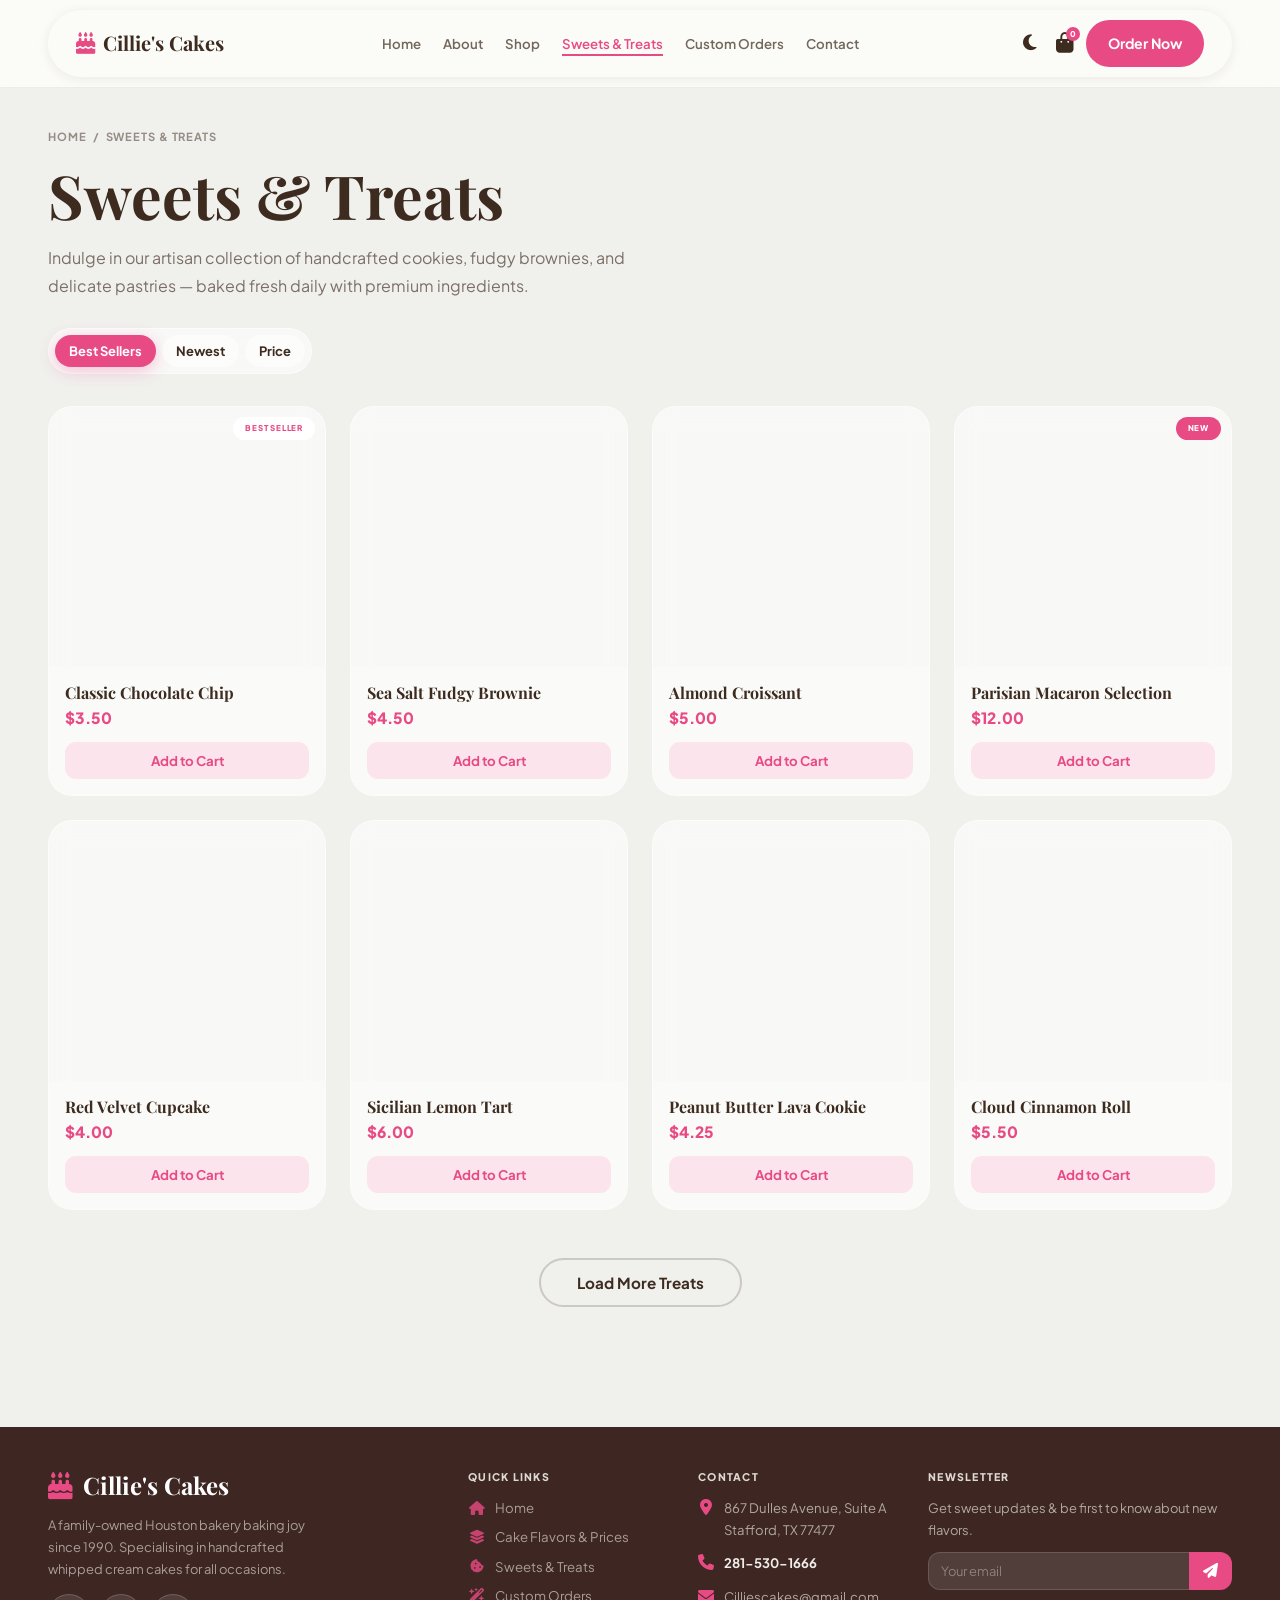
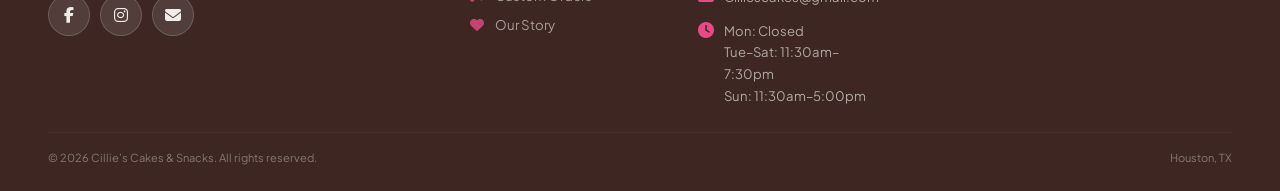
<file: sweets.html>
<!DOCTYPE html>
<html class="light" lang="en">
<head>
  <meta charset="UTF-8"/>
  <meta name="viewport" content="width=device-width, initial-scale=1.0"/>
  <title>Sweets & Treats | Cillie's Cakes</title>
  <link rel="preconnect" href="https://fonts.googleapis.com"/>
  <link rel="preconnect" href="https://fonts.gstatic.com" crossorigin/>
  <link href="https://fonts.googleapis.com/css2?family=Playfair+Display:wght@400;600;700;800&family=Plus+Jakarta+Sans:wght@300;400;500;600;700;800&display=swap" rel="stylesheet"/>
  <link rel="stylesheet" href="styles.css"/>
  <link rel="stylesheet" href="https://cdnjs.cloudflare.com/ajax/libs/font-awesome/6.5.0/css/all.min.css"/>
</head>
<body>
<script src="navbar.js"></script>

<div class="wrap" style="padding-top:40px">
  <div class="breadcrumb"><a href="index.html">Home</a><span>/</span><span>Sweets &amp; Treats</span></div>
  <h1 style="font-size:clamp(2rem,6vw,3.8rem);margin-bottom:12px">Sweets &amp; Treats</h1>
  <p style="opacity:.65;line-height:1.75;max-width:640px;margin-bottom:28px">Indulge in our artisan collection of handcrafted cookies, fudgy brownies, and delicate pastries &mdash; baked fresh daily with premium ingredients.</p>
  <div class="glass-card filter-bar">
    <button class="filter-btn active">Best Sellers </button>
    <button class="filter-btn">Newest </button>
    <button class="filter-btn">Price </button>
  </div>
</div>

<div class="wrap" style="padding-bottom:60px">
  <div class="card-grid-4">
    <div class="glass-card treats-card"><div class="tc-img"><div class="bg-img" style="background-image:url('https://lh3.googleusercontent.com/aida-public/[base64]')"></div><span class="treats-badge" style="background:rgba(255,255,255,.92);color:var(--accent)">Best Seller</span></div><div class="tc-body"><div><h3>Classic Chocolate Chip</h3><div class="tc-price">$3.50</div></div><button class="add-btn">Add to Cart</button></div></div>

    <div class="glass-card treats-card"><div class="tc-img"><div class="bg-img" style="background-image:url('https://lh3.googleusercontent.com/aida-public/[base64]')"></div></div><div class="tc-body"><div><h3>Sea Salt Fudgy Brownie</h3><div class="tc-price">$4.50</div></div><button class="add-btn">Add to Cart</button></div></div>

    <div class="glass-card treats-card"><div class="tc-img"><div class="bg-img" style="background-image:url('https://lh3.googleusercontent.com/aida-public/[base64]')"></div></div><div class="tc-body"><div><h3>Almond Croissant</h3><div class="tc-price">$5.00</div></div><button class="add-btn">Add to Cart</button></div></div>

    <div class="glass-card treats-card"><div class="tc-img"><div class="bg-img" style="background-image:url('https://lh3.googleusercontent.com/aida-public/[base64]')"></div><span class="treats-badge">New</span></div><div class="tc-body"><div><h3>Parisian Macaron Selection</h3><div class="tc-price">$12.00</div></div><button class="add-btn">Add to Cart</button></div></div>

    <div class="glass-card treats-card"><div class="tc-img"><div class="bg-img" style="background-image:url('https://lh3.googleusercontent.com/aida-public/[base64]')"></div></div><div class="tc-body"><div><h3>Red Velvet Cupcake</h3><div class="tc-price">$4.00</div></div><button class="add-btn">Add to Cart</button></div></div>

    <div class="glass-card treats-card"><div class="tc-img"><div class="bg-img" style="background-image:url('https://lh3.googleusercontent.com/aida-public/[base64]')"></div></div><div class="tc-body"><div><h3>Sicilian Lemon Tart</h3><div class="tc-price">$6.00</div></div><button class="add-btn">Add to Cart</button></div></div>

    <div class="glass-card treats-card"><div class="tc-img"><div class="bg-img" style="background-image:url('https://lh3.googleusercontent.com/aida-public/[base64]')"></div></div><div class="tc-body"><div><h3>Peanut Butter Lava Cookie</h3><div class="tc-price">$4.25</div></div><button class="add-btn">Add to Cart</button></div></div>

    <div class="glass-card treats-card"><div class="tc-img"><div class="bg-img" style="background-image:url('https://lh3.googleusercontent.com/aida-public/[base64]')"></div></div><div class="tc-body"><div><h3>Cloud Cinnamon Roll</h3><div class="tc-price">$5.50</div></div><button class="add-btn">Add to Cart</button></div></div>
  </div>

  <div style="margin-top:48px;display:flex;justify-content:center">
    <button class="btn-outline" style="font-size:.95rem;padding:13px 36px">Load More Treats</button>
  </div>
</div>

<script>
  document.querySelectorAll('.filter-btn').forEach(btn => {
    btn.addEventListener('click', () => {
      document.querySelectorAll('.filter-btn').forEach(b => b.classList.remove('active'));
      btn.classList.add('active');
    });
  });
</script>



<script src="footer.js"></script>
</body>
</html>
</file>
<file: styles.css>
/* ============================================================
   CILLIE'S CAKES — Mobile-First Stylesheet
   Breakpoints: 480 | 768 | 1024 | 1280
   ============================================================ */
*,
*::before,
*::after {
  box-sizing: border-box;
  margin: 0;
  padding: 0
}

html {
  scroll-behavior: smooth;
  -webkit-text-size-adjust: 100%
}

img,
video {
  max-width: 100%;
  display: block
}

button,
input,
select,
textarea {
  font-family: inherit
}

:root {
  --primary: #3D2B1F;
  --accent: #e84a84;
  --accent-bg: rgba(232, 74, 132, .1);
  --orange: #E67E22;
  --bg-light: #f0f0ed;
  --bg-dark: #211117;
  --chocolate: #3E2723;
  --r-sm: 12px;
  --r-md: 18px;
  --r-lg: 24px;
  --r-xl: 32px;
  --r-full: 9999px;
  --sh-sm: 0 2px 12px rgba(61, 43, 31, .08);
  --sh-md: 0 8px 32px rgba(61, 43, 31, .12);
  --sh-lg: 0 20px 60px rgba(61, 43, 31, .18);
  --t: .25s ease;
  --side: 16px;
}

@media(min-width:480px) {
  :root {
    --side: 20px
  }
}

@media(min-width:768px) {
  :root {
    --side: 32px
  }
}

@media(min-width:1024px) {
  :root {
    --side: 48px
  }
}

body {
  background: var(--bg-light);
  color: var(--primary);
  font-family: 'Plus Jakarta Sans', sans-serif;
  font-size: 16px;
  line-height: 1.6;
  overflow-x: hidden;
  transition: background var(--t), color var(--t)
}

html.dark body {
  background: var(--bg-dark);
  color: #f0ece8
}

h1,
h2,
h3,
h4,
h5 {
  font-family: 'Playfair Display', serif;
  line-height: 1.2;
  color: var(--primary)
}

html.dark h1,
html.dark h2,
html.dark h3,
html.dark h4,
html.dark h5 {
  color: #f0ece8
}

a {
  color: inherit
}

p {
  line-height: 1.75
}

/* Glass */
.glass-nav {
  background: rgba(253, 253, 249, 0.82);
  backdrop-filter: blur(20px);
  -webkit-backdrop-filter: blur(20px);
  border-bottom: 1px solid rgba(61, 43, 31, .07)
}

html.dark .glass-nav {
  background: rgba(33, 17, 23, .9);
  border-bottom: 1px solid rgba(255, 255, 255, .07)
}

.glass-card {
  background: rgba(255, 255, 255, .55);
  backdrop-filter: blur(12px);
  -webkit-backdrop-filter: blur(12px);
  border: 1px solid rgba(255, 255, 255, .45)
}

html.dark .glass-card {
  background: rgba(45, 22, 32, .65);
  border: 1px solid rgba(255, 255, 255, .08)
}

/* ======================== NAVBAR ======================== */
.site-nav {
  position: sticky;
  top: 0;
  z-index: 1000;
  padding: 10px var(--side)
}

.nav-inner {
  max-width: 1280px;
  margin: 0 auto;
  border-radius: var(--r-full);
  padding: 10px 18px;
  display: flex;
  align-items: center;
  justify-content: space-between;
  gap: 10px;
  box-shadow: var(--sh-sm)
}

.nav-logo {
  display: flex;
  align-items: center;
  gap: 8px;
  text-decoration: none;
  color: var(--primary);
  flex-shrink: 0
}

html.dark .nav-logo {
  color: #f0ece8
}

.nav-logo .logo-icon {
  color: var(--accent);
  font-size: 24px
}

.nav-logo .brand-name {
  font-family: 'Playfair Display', serif;
  font-size: 1.1rem;
  font-weight: 700
}

.nav-links {
  display: none;
  list-style: none;
  align-items: center;
  gap: 22px
}

.nav-links a {
  text-decoration: none;
  font-size: .83rem;
  font-weight: 600;
  color: rgba(61, 43, 31, .72);
  transition: color var(--t);
  white-space: nowrap
}

html.dark .nav-links a {
  color: rgba(240, 236, 232, .72)
}

.nav-links a:hover,
.nav-links a.active {
  color: var(--accent)
}

.nav-links a.active {
  border-bottom: 2px solid var(--accent);
  padding-bottom: 2px
}

.nav-actions {
  display: flex;
  align-items: center;
  gap: 6px
}

.btn-dark-toggle {
  background: none;
  border: none;
  cursor: pointer;
  padding: 7px;
  border-radius: 50%;
  color: var(--primary);
  display: flex;
  align-items: center;
  transition: background var(--t)
}

html.dark .btn-dark-toggle {
  color: #f0ece8
}

.btn-dark-toggle:hover {
  background: rgba(0, 0, 0, .06)
}

.cart-btn {
  position: relative;
  background: none;
  border: none;
  cursor: pointer;
  color: var(--primary);
  display: flex;
  align-items: center;
  padding: 6px
}

html.dark .cart-btn {
  color: #f0ece8
}

.cart-badge {
  position: absolute;
  top: 0;
  right: 0;
  background: var(--accent);
  color: #fff;
  font-size: 8px;
  font-weight: 800;
  width: 14px;
  height: 14px;
  border-radius: 50%;
  display: flex;
  align-items: center;
  justify-content: center
}

.hamburger {
  background: none;
  border: none;
  cursor: pointer;
  padding: 6px;
  color: var(--primary);
  display: flex;
  align-items: center;
  border-radius: 8px;
  transition: background var(--t)
}

html.dark .hamburger {
  color: #f0ece8
}

.hamburger:hover {
  background: rgba(0, 0, 0, .05)
}

.btn-primary.nav-cta {
  display: none
}

.mobile-nav {
  display: none;
  flex-direction: column;
  padding: 4px var(--side) 14px;
  border-top: 1px solid rgba(61, 43, 31, .06);
  margin-top: 6px
}

html.dark .mobile-nav {
  border-color: rgba(255, 255, 255, .06)
}

.mobile-nav.open {
  display: flex
}

.mobile-nav a {
  text-decoration: none;
  font-weight: 600;
  font-size: .93rem;
  color: var(--primary);
  padding: 13px 2px;
  border-bottom: 1px solid rgba(61, 43, 31, .06);
  transition: color var(--t)
}

html.dark .mobile-nav a {
  color: #f0ece8;
  border-color: rgba(255, 255, 255, .06)
}

.mobile-nav a:hover,
.mobile-nav a.active {
  color: var(--accent)
}

.mobile-nav a:last-child {
  border-bottom: none
}

@media(min-width:768px) {
  .nav-inner {
    padding: 10px 28px
  }

  .nav-links {
    display: flex
  }

  .hamburger {
    display: none
  }

  .btn-primary.nav-cta {
    display: inline-flex
  }

  .mobile-nav {
    display: none !important
  }

  .nav-logo .brand-name {
    font-size: 1.25rem
  }

  .nav-logo .logo-icon {
    font-size: 28px
  }
}

/* ======================== BUTTONS ======================== */
.btn-primary {
  display: inline-flex;
  align-items: center;
  gap: 8px;
  background: var(--accent);
  color: #fff;
  border: none;
  padding: 12px 22px;
  border-radius: var(--r-full);
  font-weight: 700;
  font-size: .88rem;
  cursor: pointer;
  text-decoration: none;
  transition: opacity var(--t), transform var(--t);
  white-space: nowrap
}

.btn-primary:hover {
  opacity: .88;
  transform: translateY(-1px)
}

.btn-primary:active {
  transform: translateY(0)
}

.btn-outline {
  display: inline-flex;
  align-items: center;
  gap: 8px;
  background: transparent;
  color: var(--primary);
  border: 2px solid rgba(61, 43, 31, .2);
  padding: 12px 22px;
  border-radius: var(--r-full);
  font-weight: 700;
  font-size: .88rem;
  cursor: pointer;
  text-decoration: none;
  transition: border-color var(--t), color var(--t);
  white-space: nowrap
}

html.dark .btn-outline {
  color: #f0ece8;
  border-color: rgba(255, 255, 255, .2)
}

.btn-outline:hover {
  border-color: var(--accent);
  color: var(--accent)
}

/* ======================== LAYOUT ======================== */
.wrap {
  max-width: 1280px;
  margin: 0 auto;
  padding-left: var(--side);
  padding-right: var(--side)
}

.section-label {
  display: block;
  font-size: .67rem;
  font-weight: 800;
  text-transform: uppercase;
  letter-spacing: .16em;
  color: var(--accent);
  margin-bottom: 10px
}

.sec {
  padding-top: 48px;
  padding-bottom: 48px
}

@media(min-width:768px) {
  .sec {
    padding-top: 64px;
    padding-bottom: 64px
  }
}

@media(min-width:1024px) {
  .sec {
    padding-top: 80px;
    padding-bottom: 80px
  }
}

.breadcrumb {
  display: flex;
  gap: 6px;
  align-items: center;
  font-size: .7rem;
  font-weight: 700;
  text-transform: uppercase;
  letter-spacing: .08em;
  opacity: .5;
  margin-bottom: 14px;
  flex-wrap: wrap
}

.breadcrumb a {
  text-decoration: none;
  color: inherit
}

.breadcrumb a:hover {
  color: var(--accent);
  opacity: 1
}

/* ======================== NOTICE BAR ======================== */
.notice-bar {
  background: linear-gradient(90deg, var(--accent) 0%, #c0392b 100%);
  color: #fff;
  padding: 11px var(--side);
  text-align: center;
  font-size: .82rem;
  font-weight: 600;
  display: flex;
  align-items: center;
  justify-content: center;
  gap: 8px;
  flex-wrap: wrap
}

.notice-bar a {
  color: #fff;
  text-decoration: underline
}

/* ======================== HERO ======================== */
.hero-bg {
  background: linear-gradient(135deg, #FFFDD0 0%, #fce4ec 50%, #fff3e0 100%)
}

html.dark .hero-bg {
  background: linear-gradient(135deg, #211117 0%, #2d1520 50%, #1a1208 100%)
}

.hero-inner {
  display: flex;
  flex-direction: column;
  gap: 36px;
  padding-top: 48px;
  padding-bottom: 48px
}

@media(min-width:768px) {
  .hero-inner {
    display: grid;
    grid-template-columns: 1fr 1fr;
    align-items: center;
    gap: 48px;
    padding-top: 72px;
    padding-bottom: 72px
  }
}

@media(min-width:1024px) {
  .hero-inner {
    gap: 64px;
    padding-top: 88px;
    padding-bottom: 88px
  }
}

.hero-title {
  font-size: clamp(2.2rem, 7vw, 4.5rem);
  line-height: 1.08;
  color: var(--primary);
  margin-bottom: 16px
}

html.dark .hero-title {
  color: #f0ece8
}

.hero-desc {
  font-size: .95rem;
  opacity: .7;
  line-height: 1.75;
  max-width: 440px;
  margin-bottom: 24px
}

.hero-btns {
  display: flex;
  gap: 12px;
  flex-wrap: wrap;
  margin-bottom: 24px
}

.hero-meta {
  display: flex;
  flex-wrap: wrap;
  gap: 10px 18px
}

.hero-meta-item {
  display: flex;
  align-items: center;
  gap: 6px;
  font-size: .79rem;
  font-weight: 600;
  opacity: .65
}

.hero-meta-item .material-symbols-outlined {
  font-size: 17px;
  color: var(--accent)
}

/* Hero image */
.hero-img-wrap {
  position: relative;
  width: 100%
}

.hero-img-box {
  border-radius: var(--r-xl);
  overflow: hidden;
  box-shadow: var(--sh-lg);
  aspect-ratio: 3/4;
  width: 100%
}

.hero-img-box img {
  width: 100%;
  height: 100%;
  object-fit: cover
}

.hero-badge {
  position: absolute;
  bottom: -14px;
  left: 12px;
  padding: 12px 16px;
  border-radius: var(--r-md);
  display: flex;
  align-items: center;
  gap: 10px;
  box-shadow: var(--sh-md)
}

@media(min-width:768px) {
  .hero-badge {
    bottom: 24px;
    left: -18px
  }
}

.hero-badge-num {
  font-family: 'Playfair Display', serif;
  font-size: 1.05rem;
  font-weight: 700
}

.hero-badge-sub {
  font-size: .68rem;
  opacity: .6;
  font-weight: 600
}

.hero-pill {
  display: none;
  position: absolute;
  top: 22px;
  right: -14px;
  padding: 9px 14px;
  border-radius: var(--r-full);
  font-size: .76rem;
  font-weight: 700;
  color: var(--accent);
  box-shadow: var(--sh-sm)
}

@media(min-width:768px) {
  .hero-pill {
    display: block
  }
}

/* ======================== INFO CARDS ======================== */
.info-grid {
  display: grid;
  grid-template-columns: 1fr 1fr;
  gap: 12px
}

@media(min-width:768px) {
  .info-grid {
    grid-template-columns: repeat(4, 1fr);
    gap: 18px
  }
}

.info-card {
  padding: 18px 14px;
  border-radius: var(--r-lg);
  text-align: center
}

@media(min-width:768px) {
  .info-card {
    padding: 26px
  }
}

.info-card .icon-wrap {
  width: 44px;
  height: 44px;
  border-radius: 50%;
  background: var(--accent-bg);
  display: flex;
  align-items: center;
  justify-content: center;
  margin: 0 auto 11px;
  color: var(--accent)
}

.info-card h4 {
  font-family: 'Plus Jakarta Sans', sans-serif;
  font-size: .9rem;
  font-weight: 700;
  margin-bottom: 6px
}

html.dark .info-card h4 {
  color: #f0ece8
}

.info-card p {
  font-size: .77rem;
  opacity: .65;
  line-height: 1.6
}

/* ======================== PRODUCT CARD ======================== */
.card-grid {
  display: grid;
  grid-template-columns: 1fr;
  gap: 16px
}

@media(min-width:480px) {
  .card-grid {
    grid-template-columns: repeat(2, 1fr)
  }
}

@media(min-width:1024px) {
  .card-grid {
    grid-template-columns: repeat(3, 1fr);
    gap: 26px
  }
}

.card-grid-4 {
  display: grid;
  grid-template-columns: 1fr;
  gap: 16px
}

@media(min-width:480px) {
  .card-grid-4 {
    grid-template-columns: repeat(2, 1fr)
  }
}

@media(min-width:1024px) {
  .card-grid-4 {
    grid-template-columns: repeat(3, 1fr)
  }
}

@media(min-width:1280px) {
  .card-grid-4 {
    grid-template-columns: repeat(4, 1fr);
    gap: 24px
  }
}

.product-card {
  border-radius: var(--r-lg);
  overflow: hidden;
  transition: transform var(--t), box-shadow var(--t);
  cursor: pointer
}

.product-card:hover {
  transform: translateY(-5px);
  box-shadow: var(--sh-lg)
}

.product-card .card-img {
  height: 210px;
  overflow: hidden;
  position: relative
}

@media(min-width:480px) {
  .product-card .card-img {
    height: 230px
  }
}

@media(min-width:768px) {
  .product-card .card-img {
    height: 260px
  }
}

.product-card .card-img img {
  width: 100%;
  height: 100%;
  object-fit: cover;
  transition: transform .6s
}

.product-card:hover .card-img img {
  transform: scale(1.07)
}

.product-card .card-body {
  padding: 14px
}

@media(min-width:768px) {
  .product-card .card-body {
    padding: 18px
  }
}

.card-title {
  font-family: 'Playfair Display', serif;
  font-size: 1.05rem;
  color: var(--primary);
  margin-bottom: 5px
}

html.dark .card-title {
  color: #f0ece8
}

.card-desc {
  font-size: .77rem;
  color: #78716c;
  margin-bottom: 11px;
  line-height: 1.5;
  display: -webkit-box;
  -webkit-line-clamp: 2;
  -webkit-box-orient: vertical;
  overflow: hidden
}

.card-footer {
  display: flex;
  justify-content: space-between;
  align-items: center
}

.card-price {
  font-size: .97rem;
  font-weight: 700
}

.card-badge {
  position: absolute;
  bottom: 10px;
  left: 10px;
  font-size: 8px;
  font-weight: 800;
  text-transform: uppercase;
  letter-spacing: .12em;
  padding: 4px 10px;
  border-radius: var(--r-full);
  color: #fff
}

.badge-primary {
  background: var(--primary)
}

.badge-accent {
  background: var(--accent)
}

.card-cart-btn {
  position: absolute;
  top: 10px;
  right: 10px;
  background: rgba(255, 255, 255, .93);
  border: none;
  border-radius: 50%;
  width: 38px;
  height: 38px;
  display: flex;
  align-items: center;
  justify-content: center;
  cursor: pointer;
  opacity: 0;
  transform: translateY(6px);
  transition: opacity var(--t), transform var(--t);
  color: var(--primary)
}

.product-card:hover .card-cart-btn {
  opacity: 1;
  transform: translateY(0)
}

.star-row {
  display: flex;
  align-items: center;
  gap: 3px;
  font-size: .68rem;
  opacity: .55;
  font-weight: 600
}

.star-row .material-symbols-outlined {
  font-size: 12px;
  color: var(--orange)
}

/* ======================== FLAVORS SECTION ======================== */
.flavors-grid {
  display: flex;
  flex-direction: column;
  gap: 36px
}

@media(min-width:768px) {
  .flavors-grid {
    display: grid;
    grid-template-columns: 1fr 1fr;
    gap: 48px;
    align-items: center
  }
}

@media(min-width:1024px) {
  .flavors-grid {
    gap: 64px
  }
}

.flavor-pill {
  display: inline-block;
  padding: 5px 12px;
  border-radius: var(--r-full);
  font-size: .76rem;
  font-weight: 600;
  background: rgba(61, 43, 31, .07);
  color: var(--primary);
  cursor: default;
  transition: background var(--t), color var(--t)
}

html.dark .flavor-pill {
  background: rgba(255, 255, 255, .08);
  color: #f0ece8
}

.flavor-pill:hover {
  background: var(--accent);
  color: #fff
}

.gallery-2x2 {
  display: grid;
  grid-template-columns: repeat(2, 1fr);
  gap: 10px
}

.gallery-thumb {
  border-radius: var(--r-md);
  overflow: hidden;
  aspect-ratio: 1
}

.gallery-thumb img {
  width: 100%;
  height: 100%;
  object-fit: cover;
  transition: transform .5s
}

.gallery-thumb:hover img {
  transform: scale(1.06)
}

/* ======================== CTA BANNER ======================== */
.cta-banner {
  background: linear-gradient(135deg, var(--primary) 0%, #5c3d2e 100%);
  border-radius: var(--r-xl);
  padding: 30px 22px;
  display: flex;
  flex-direction: column;
  gap: 20px
}

@media(min-width:768px) {
  .cta-banner {
    flex-direction: row;
    justify-content: space-between;
    align-items: center;
    padding: 48px 52px
  }
}

.cta-banner h2 {
  font-size: clamp(1.4rem, 3vw, 2.1rem);
  color: #fff;
  margin-bottom: 10px
}

.cta-banner p {
  color: rgba(255, 255, 255, .7);
  font-size: .93rem;
  line-height: 1.7;
  max-width: 460px
}

/* ======================== ABOUT PAGE ======================== */
.about-hero-bg {
  background: linear-gradient(135deg, #FFFDD0 0%, #fce4ec 100%)
}

html.dark .about-hero-bg {
  background: linear-gradient(135deg, #211117 0%, #2d1520 100%)
}

.about-hero-inner {
  display: flex;
  flex-direction: column;
  gap: 30px;
  padding-top: 40px;
  padding-bottom: 40px
}

@media(min-width:768px) {
  .about-hero-inner {
    display: grid;
    grid-template-columns: 1fr 1fr;
    gap: 52px;
    align-items: center;
    padding-top: 64px;
    padding-bottom: 64px
  }
}

/* ABOUT IMAGE — container width, fixed aspect, fully visible */
.about-hero-img {
  width: 100%;
  border-radius: var(--r-lg);
  overflow: hidden;
  box-shadow: var(--sh-lg);
  aspect-ratio: 4/3;
  order: 1;
  /* image first on mobile */
}

@media(min-width:768px) {
  .about-hero-img {
    order: unset;
    aspect-ratio: 4/3
  }
}

.about-hero-img img {
  width: 100%;
  height: 100%;
  object-fit: cover;
  object-position: center;
  display: block;
}

/* Full-width banner image */
.about-banner {
  width: 100%;
  overflow: hidden;
  height: 100%
}

@media(min-width:480px) {
  .about-banner {
    height: 240px
  }
}

@media(min-width:768px) {
  .about-banner {
    height: 320px
  }
}

@media(min-width:1024px) {
  .about-banner {
    height: 80%
  }
}

.about-banner img {
  width: 100%;
  height: 750px;
  object-fit: cover;
  object-position: center;
  display: block
}

/* About body two-column */
.about-body {
  display: flex;
  flex-direction: column;
  gap: 44px
}

@media(min-width:1024px) {
  .about-body {
    display: grid;
    grid-template-columns: 1fr 1fr;
    gap: 64px;
    align-items: start
  }
}

/* Timeline */
.timeline-item {
  display: flex;
  gap: 16px;
  padding-bottom: 30px;
  position: relative
}

.timeline-item::before {
  content: '';
  position: absolute;
  left: 17px;
  top: 40px;
  bottom: 0;
  width: 2px;
  background: rgba(232, 74, 132, .2)
}

.timeline-item:last-child::before {
  display: none
}

.timeline-dot {
  width: 36px;
  height: 36px;
  border-radius: 50%;
  background: var(--accent);
  color: #fff;
  display: flex;
  align-items: center;
  justify-content: center;
  flex-shrink: 0;
  font-size: 15px;
  font-weight: 700;
  font-family: 'Playfair Display', serif
}

.timeline-label {
  font-size: .7rem;
  font-weight: 700;
  opacity: .5;
  text-transform: uppercase;
  letter-spacing: .09em;
  margin-bottom: 4px
}

.timeline-title {
  font-family: 'Plus Jakarta Sans', sans-serif;
  font-size: .95rem;
  font-weight: 700;
  margin-bottom: 6px
}

html.dark .timeline-title {
  color: #f0ece8
}

.timeline-desc {
  font-size: .82rem;
  line-height: 1.7;
  opacity: .65
}

/* Value cards */
.value-list {
  display: flex;
  flex-direction: column;
  gap: 12px
}

.value-card {
  padding: 16px;
  border-radius: var(--r-lg);
  display: flex;
  gap: 12px;
  align-items: flex-start
}

@media(min-width:768px) {
  .value-card {
    padding: 20px
  }
}

.value-card .v-icon {
  width: 42px;
  height: 42px;
  border-radius: 11px;
  background: var(--accent-bg);
  display: flex;
  align-items: center;
  justify-content: center;
  color: var(--accent);
  flex-shrink: 0
}

.value-card h4 {
  font-family: 'Plus Jakarta Sans', sans-serif;
  font-size: .93rem;
  font-weight: 700;
  margin-bottom: 4px
}

html.dark .value-card h4 {
  color: #f0ece8
}

.value-card p {
  font-size: .8rem;
  opacity: .65;
  line-height: 1.6
}

/* Stats bar */
.stats-bar {
  background: var(--primary);
  padding: 40px var(--side)
}

.stats-grid {
  max-width: 1280px;
  margin: 0 auto;
  display: grid;
  grid-template-columns: repeat(2, 1fr);
  gap: 24px;
  text-align: center
}

@media(min-width:768px) {
  .stats-grid {
    grid-template-columns: repeat(4, 1fr)
  }
}

.stat-num {
  font-family: 'Playfair Display', serif;
  font-size: 2.4rem;
  color: #fff;
  font-weight: 700
}

@media(min-width:768px) {
  .stat-num {
    font-size: 2.9rem
  }
}

.stat-label {
  font-size: .72rem;
  color: rgba(255, 255, 255, .6);
  font-weight: 600;
  text-transform: uppercase;
  letter-spacing: .08em;
  margin-top: 5px
}

/* ======================== SHOP PAGE ======================== */
.shop-layout {
  display: flex;
  flex-direction: column;
  gap: 28px;
  padding-bottom: 60px
}

@media(min-width:1024px) {
  .shop-layout {
    flex-direction: row;
    gap: 44px;
    align-items: flex-start;
    padding-bottom: 80px
  }
}

.shop-sidebar {
  width: 100%
}

@media(min-width:480px) {
  .shop-sidebar {
    display: grid;
    grid-template-columns: 1fr 1fr;
    gap: 18px
  }
}

@media(min-width:1024px) {
  .shop-sidebar {
    width: 230px;
    flex-shrink: 0;
    display: flex;
    flex-direction: column;
    gap: 24px;
    position: sticky;
    top: 88px
  }
}

.shop-main {
  flex: 1;
  min-width: 0
}

.filter-group h5 {
  font-family: 'Plus Jakarta Sans', sans-serif;
  font-size: .67rem;
  font-weight: 800;
  text-transform: uppercase;
  letter-spacing: .1em;
  opacity: .5;
  margin-bottom: 12px
}

.filter-link {
  display: flex;
  justify-content: space-between;
  align-items: center;
  font-size: .875rem;
  font-weight: 600;
  padding: 7px 0;
  text-decoration: none;
  color: inherit;
  transition: color var(--t);
  border-bottom: 1px solid transparent
}

.filter-link:hover,
.filter-link.active {
  color: var(--accent)
}

.filter-link.active {
  border-bottom-color: var(--accent)
}

.count-badge {
  font-size: .7rem;
  opacity: .45
}

.price-table {
  border-radius: var(--r-md);
  overflow: hidden;
  border: 1px solid rgba(61, 43, 31, .1);
  width: 100%;
  border-collapse: collapse
}

html.dark .price-table {
  border-color: rgba(255, 255, 255, .08)
}

.price-table th {
  background: var(--primary);
  color: #fff;
  padding: 10px 12px;
  font-size: .71rem;
  font-weight: 700;
  text-transform: uppercase;
  letter-spacing: .07em;
  text-align: left
}

.price-table .hide-sm {
  display: none
}

@media(min-width:600px) {
  .price-table .hide-sm {
    display: table-cell
  }
}

.price-table td {
  padding: 11px 12px;
  font-size: .84rem;
  border-bottom: 1px solid rgba(61, 43, 31, .07)
}

html.dark .price-table td {
  border-color: rgba(255, 255, 255, .06)
}

.price-table tr:last-child td {
  border-bottom: none
}

.price-table tr:hover td {
  background: rgba(232, 74, 132, .04)
}

.spec-grid {
  display: grid;
  grid-template-columns: 1fr;
  gap: 12px;
  margin-top: 14px
}

@media(min-width:600px) {
  .spec-grid {
    grid-template-columns: 1fr 1fr
  }
}

.flavor-cards-grid {
  display: grid;
  grid-template-columns: 1fr 1fr;
  gap: 14px
}

@media(min-width:768px) {
  .flavor-cards-grid {
    grid-template-columns: repeat(3, 1fr)
  }
}

@media(min-width:1024px) {
  .flavor-cards-grid {
    grid-template-columns: repeat(4, 1fr);
    gap: 18px
  }
}

.flavor-card {
  border-radius: var(--r-lg);
  overflow: hidden;
  transition: transform var(--t), box-shadow var(--t)
}

.flavor-card:hover {
  transform: translateY(-4px);
  box-shadow: var(--sh-md)
}

.flavor-card img {
  width: 100%;
  height: 150px;
  object-fit: cover;
  display: block
}

@media(min-width:768px) {
  .flavor-card img {
    height: 180px
  }
}

.flavor-card .fc-body {
  padding: 12px
}

.flavor-card h4 {
  font-family: 'Playfair Display', serif;
  font-size: .95rem;
  margin-bottom: 4px
}

html.dark .flavor-card h4 {
  color: #f0ece8
}

.flavor-card p {
  font-size: .75rem;
  opacity: .65;
  line-height: 1.5
}

.all-flavors {
  display: flex;
  flex-wrap: wrap;
  gap: 8px
}

.af-pill {
  display: flex;
  align-items: center;
  gap: 7px;
  padding: 8px 12px;
  border-radius: 11px;
  background: rgba(232, 74, 132, .06);
  font-size: .81rem;
  font-weight: 600
}

.af-pill .material-symbols-outlined {
  color: var(--accent);
  font-size: 14px
}

/* ======================== SWEETS PAGE ======================== */
.filter-bar {
  display: flex;
  flex-wrap: wrap;
  padding: 6px;
  border-radius: var(--r-full);
  gap: 6px;
  margin-bottom: 32px;
  width: fit-content
}

.filter-btn {
  display: flex;
  align-items: center;
  gap: 6px;
  padding: 8px 14px;
  border-radius: var(--r-full);
  font-size: .81rem;
  font-weight: 700;
  cursor: pointer;
  border: none;
  transition: all var(--t)
}

.filter-btn.active {
  background: var(--accent);
  color: #fff;
  box-shadow: 0 4px 16px rgba(232, 74, 132, .3)
}

.filter-btn:not(.active) {
  background: rgba(255, 255, 255, .45);
  color: var(--primary)
}

html.dark .filter-btn:not(.active) {
  background: rgba(255, 255, 255, .08);
  color: #f0ece8
}

.filter-btn:not(.active):hover {
  background: rgba(255, 255, 255, .7)
}

.treats-card {
  border-radius: var(--r-lg);
  overflow: hidden;
  display: flex;
  flex-direction: column;
  transition: transform var(--t), box-shadow var(--t)
}

.treats-card:hover {
  transform: translateY(-6px);
  box-shadow: var(--sh-lg)
}

.treats-card .tc-img {
  height: 200px;
  overflow: hidden;
  position: relative
}

@media(min-width:480px) {
  .treats-card .tc-img {
    height: 220px
  }
}

@media(min-width:768px) {
  .treats-card .tc-img {
    height: 260px
  }
}

.treats-card .bg-img {
  position: absolute;
  inset: 0;
  background-size: cover;
  background-position: center;
  transition: transform .5s
}

.treats-card:hover .bg-img {
  transform: scale(1.08)
}

.treats-badge {
  position: absolute;
  top: 10px;
  right: 10px;
  font-size: 8px;
  font-weight: 800;
  text-transform: uppercase;
  letter-spacing: .1em;
  padding: 5px 12px;
  border-radius: var(--r-full);
  color: #fff;
  background: var(--accent)
}

.treats-card .tc-body {
  padding: 16px;
  display: flex;
  flex-direction: column;
  flex: 1;
  justify-content: space-between;
  background: rgba(255, 255, 255, .2)
}

html.dark .treats-card .tc-body {
  background: rgba(40, 20, 28, .4)
}

.treats-card h3 {
  font-family: 'Playfair Display', serif;
  font-size: 1rem;
  margin-bottom: 3px
}

html.dark .treats-card h3 {
  color: #f0ece8
}

.treats-card .tc-price {
  font-size: .97rem;
  font-weight: 800;
  color: var(--accent);
  margin-bottom: 12px
}

.add-btn {
  width: 100%;
  padding: 10px;
  background: #FCE4EC;
  color: var(--accent);
  border: none;
  border-radius: 11px;
  font-weight: 700;
  font-size: .83rem;
  cursor: pointer;
  display: flex;
  align-items: center;
  justify-content: center;
  gap: 7px;
  transition: background var(--t)
}

.add-btn:hover {
  background: rgba(232, 74, 132, .18)
}

/* ======================== CUSTOM ORDER PAGE ======================== */
.custom-layout {
  display: grid;
  grid-template-columns: 1fr;
  gap: 28px;
  padding-bottom: 60px
}

@media(min-width:1024px) {
  .custom-layout {
    grid-template-columns: 1fr 1.4fr;
    gap: 52px;
    padding-bottom: 80px
  }
}

.custom-sticky {
  position: static
}

@media(min-width:1024px) {
  .custom-sticky {
    position: sticky;
    top: 88px
  }
}

.custom-img {
  border-radius: var(--r-lg);
  overflow: hidden;
  box-shadow: var(--sh-lg);
  aspect-ratio: 4/5;
  width: 100%
}

.custom-img img {
  width: 100%;
  height: 100%;
  object-fit: cover;
  display: block
}

.feature-chips {
  display: flex;
  flex-direction: column;
  gap: 8px;
  margin-top: 16px
}

.feature-chip {
  display: flex;
  align-items: center;
  gap: 10px;
  padding: 11px 14px;
  border-radius: var(--r-md);
  background: rgba(255, 255, 255, .5);
  font-size: .83rem;
  font-weight: 600
}

html.dark .feature-chip {
  background: rgba(255, 255, 255, .07)
}

.feature-chip .material-symbols-outlined {
  color: var(--accent);
  font-size: 17px;
  flex-shrink: 0
}

.price-from {
  padding: 16px;
  border-radius: var(--r-lg);
  text-align: center;
  margin-top: 12px
}

.price-from-label {
  font-size: .7rem;
  font-weight: 700;
  text-transform: uppercase;
  letter-spacing: .1em;
  opacity: .5;
  margin-bottom: 4px
}

.price-from-num {
  font-family: 'Playfair Display', serif;
  font-size: 1.9rem;
  font-weight: 700;
  color: var(--accent)
}

.price-from-note {
  font-size: .7rem;
  opacity: .5;
  margin-top: 4px
}

.custom-form-card {
  padding: 24px;
  border-radius: var(--r-xl)
}

@media(min-width:768px) {
  .custom-form-card {
    padding: 40px
  }
}

.form-field {
  display: flex;
  flex-direction: column;
  gap: 6px
}

.form-field label {
  font-size: .72rem;
  font-weight: 700;
  text-transform: uppercase;
  letter-spacing: .07em;
  opacity: .6
}

.form-field input,
.form-field select,
.form-field textarea {
  width: 100%;
  padding: 12px 14px;
  border-radius: var(--r-sm);
  border: 1.5px solid rgba(61, 43, 31, .15);
  background: rgba(255, 255, 255, .85);
  font-size: .9rem;
  color: var(--primary);
  outline: none;
  transition: border-color var(--t)
}

html.dark .form-field input,
html.dark .form-field select,
html.dark .form-field textarea {
  background: rgba(255, 255, 255, .07);
  color: #f0ece8;
  border-color: rgba(255, 255, 255, .13)
}

.form-field input:focus,
.form-field select:focus,
.form-field textarea:focus {
  border-color: var(--accent)
}

.form-grid-2 {
  display: grid;
  grid-template-columns: 1fr;
  gap: 14px
}

@media(min-width:480px) {
  .form-grid-2 {
    grid-template-columns: 1fr 1fr
  }
}

.step-badge {
  width: 29px;
  height: 29px;
  border-radius: 50%;
  background: var(--accent);
  color: #fff;
  display: flex;
  align-items: center;
  justify-content: center;
  font-weight: 700;
  font-size: .8rem;
  flex-shrink: 0
}

.step-head {
  display: flex;
  align-items: center;
  gap: 11px;
  margin-bottom: 16px
}

.step-head h3 {
  font-size: 1.25rem
}

.size-btns {
  display: flex;
  flex-wrap: wrap;
  gap: 9px
}

.size-btn {
  padding: 8px 15px;
  border-radius: var(--r-full);
  border: 2px solid rgba(61, 43, 31, .15);
  background: transparent;
  cursor: pointer;
  font-weight: 700;
  font-size: .83rem;
  color: var(--primary);
  transition: all var(--t)
}

html.dark .size-btn {
  color: #f0ece8;
  border-color: rgba(255, 255, 255, .15)
}

.size-btn.active,
.size-btn:hover {
  border-color: var(--accent);
  color: var(--accent);
  background: rgba(232, 74, 132, .06)
}

.filling-grid {
  display: grid;
  grid-template-columns: 1fr 1fr;
  gap: 9px
}

.filling-btn {
  padding: 10px 11px;
  border-radius: var(--r-md);
  border: 2px solid rgba(61, 43, 31, .12);
  background: transparent;
  cursor: pointer;
  font-weight: 600;
  font-size: .81rem;
  color: var(--primary);
  transition: all var(--t);
  display: flex;
  align-items: center;
  justify-content: space-between;
  gap: 4px;
  text-align: left
}

html.dark .filling-btn {
  color: #f0ece8;
  border-color: rgba(255, 255, 255, .12)
}

.filling-btn.active,
.filling-btn:hover {
  border-color: var(--accent);
  background: rgba(232, 74, 132, .06)
}

.filling-btn .material-symbols-outlined {
  font-size: 15px;
  opacity: 0;
  flex-shrink: 0
}

.filling-btn.active .material-symbols-outlined {
  opacity: 1;
  color: var(--accent)
}

.upload-zone {
  border: 2px dashed rgba(232, 74, 132, .3);
  border-radius: var(--r-md);
  padding: 26px;
  display: flex;
  flex-direction: column;
  align-items: center;
  justify-content: center;
  background: rgba(255, 255, 255, .4);
  cursor: pointer;
  transition: background var(--t), border-color var(--t)
}

.upload-zone:hover {
  background: rgba(255, 255, 255, .65);
  border-color: var(--accent)
}

/* ======================== CONTACT PAGE ======================== */
.contact-layout {
  display: grid;
  grid-template-columns: 1fr;
  gap: 24px;
  padding-bottom: 60px
}

@media(min-width:768px) {
  .contact-layout {
    grid-template-columns: 1.2fr 1fr;
    gap: 44px;
    padding-bottom: 80px
  }
}

.contact-form-card {
  padding: 24px;
  border-radius: var(--r-xl)
}

@media(min-width:768px) {
  .contact-form-card {
    padding: 38px
  }
}

.day-row {
  display: flex;
  justify-content: space-between;
  align-items: center;
  padding: 8px 0;
  border-bottom: 1px solid rgba(61, 43, 31, .07);
  font-size: .84rem
}

html.dark .day-row {
  border-color: rgba(255, 255, 255, .06)
}

.day-row:last-child {
  border-bottom: none
}

.day-name {
  font-weight: 600
}

.closed {
  color: #e53e3e;
  font-weight: 700
}

.hours {
  opacity: .68
}

.info-item {
  display: flex;
  gap: 12px;
  align-items: flex-start;
  padding: 14px;
  border-radius: var(--r-md)
}

.info-item .icon-box {
  width: 40px;
  height: 40px;
  border-radius: 11px;
  background: var(--accent-bg);
  display: flex;
  align-items: center;
  justify-content: center;
  color: var(--accent);
  flex-shrink: 0
}

.info-item h5 {
  font-family: 'Plus Jakarta Sans', sans-serif;
  font-size: .7rem;
  font-weight: 700;
  text-transform: uppercase;
  letter-spacing: .08em;
  opacity: .5;
  margin-bottom: 4px
}

.info-item p {
  font-size: .86rem;
  line-height: 1.65;
  font-weight: 600
}

.info-item a {
  text-decoration: none;
  color: inherit
}

.info-item a:hover {
  color: var(--accent)
}

.social-link {
  display: flex;
  align-items: center;
  gap: 10px;
  padding: 12px 14px;
  border-radius: var(--r-sm);
  border: 1.5px solid rgba(61, 43, 31, .1);
  text-decoration: none;
  color: var(--primary);
  font-weight: 600;
  font-size: .875rem;
  transition: all var(--t)
}

html.dark .social-link {
  color: #f0ece8;
  border-color: rgba(255, 255, 255, .1)
}

.social-link:hover {
  border-color: var(--accent);
  color: var(--accent);
  background: rgba(232, 74, 132, .05)
}

.social-link .material-symbols-outlined {
  color: var(--accent);
  font-size: 19px
}

.map-wrap {
  border-radius: var(--r-xl);
  overflow: hidden;
  height: 240px;
  box-shadow: var(--sh-md)
}

@media(min-width:768px) {
  .map-wrap {
    height: 320px
  }
}

@media(min-width:1024px) {
  .map-wrap {
    height: 390px
  }
}

/* ======================== FOOTER ======================== */
footer.site-footer {
  background: var(--chocolate);
  color: #f0ece8;
  padding: 44px var(--side) 24px;
  margin-top: 60px
}

.footer-inner {
  max-width: 1280px;
  margin: 0 auto;
  display: grid;
  grid-template-columns: 1fr;
  gap: 26px
}

@media(min-width:480px) {
  .footer-inner {
    grid-template-columns: 1fr 1fr;
    gap: 22px
  }
}

@media(min-width:1024px) {
  .footer-inner {
    grid-template-columns: 2fr 1fr 1fr 1.6fr;
    gap: 40px
  }
}

.footer-brand h3 {
  font-family: 'Playfair Display', serif;
  font-size: 1.45rem;
  margin-bottom: 9px;
  color: #fff
}

.footer-brand p {
  font-size: .81rem;
  opacity: .6;
  line-height: 1.7;
  max-width: 280px;
  margin-bottom: 14px
}

.footer-social {
  display: flex;
  gap: 12px
}

.footer-social a {
  opacity: .6;
  color: #f0ece8;
  transition: opacity var(--t), color var(--t);
  display: flex
}

.footer-social a:hover {
  opacity: 1;
  color: var(--accent)
}

.footer-col h4 {
  font-family: 'Plus Jakarta Sans', sans-serif;
  font-size: .66rem;
  font-weight: 800;
  text-transform: uppercase;
  letter-spacing: .12em;
  margin-bottom: 13px;
  color: rgba(240, 236, 232, .9)
}

.footer-col ul {
  list-style: none
}

.footer-col ul li+li {
  margin-top: 8px
}

.footer-col ul a {
  font-size: .81rem;
  color: rgba(240, 236, 232, .6);
  text-decoration: none;
  transition: color var(--t)
}

.footer-col ul a:hover {
  color: var(--accent)
}

.footer-col p {
  font-size: .81rem;
  color: rgba(240, 236, 232, .65);
  line-height: 1.7
}

.footer-newsletter p {
  font-size: .81rem;
  color: rgba(240, 236, 232, .65);
  margin-bottom: 11px
}

.newsletter-row {
  display: flex
}

.newsletter-row input {
  flex: 1;
  min-width: 0;
  padding: 10px 12px;
  background: rgba(255, 255, 255, .1);
  border: 1px solid rgba(255, 255, 255, .14);
  border-right: none;
  border-radius: var(--r-sm) 0 0 var(--r-sm);
  color: #fff;
  font-size: .81rem;
  outline: none
}

.newsletter-row input::placeholder {
  color: rgba(255, 255, 255, .35)
}

.newsletter-row button {
  background: var(--accent);
  border: none;
  color: #fff;
  padding: 10px 14px;
  border-radius: 0 var(--r-sm) var(--r-sm) 0;
  font-weight: 700;
  font-size: .81rem;
  cursor: pointer;
  white-space: nowrap;
  transition: opacity var(--t)
}

.newsletter-row button:hover {
  opacity: .85
}

.footer-bottom {
  max-width: 1280px;
  margin: 26px auto 0;
  padding-top: 16px;
  border-top: 1px solid rgba(255, 255, 255, .09);
  display: flex;
  flex-direction: column;
  gap: 5px;
  align-items: center;
  text-align: center;
  font-size: .69rem;
  opacity: .4
}

@media(min-width:600px) {
  .footer-bottom {
    flex-direction: row;
    justify-content: space-between;
    text-align: left
  }
}

/* ======================== FONT AWESOME ICON SIZES ======================== */
.nav-logo .logo-icon {
  font-size: 22px;
  color: var(--accent);
}

.btn-dark-toggle i {
  font-size: 18px;
}

.cart-btn i {
  font-size: 20px;
}

.hamburger i {
  font-size: 22px;
}

/* Mobile nav: icon + text side by side */
.mobile-nav a {
  display: flex;
  align-items: center;
  gap: 14px;
}

.mobile-nav a i {
  font-size: 18px;
  width: 22px;
  text-align: center;
  color: var(--accent);
  flex-shrink: 0;
}

.mobile-nav a.active i {
  color: var(--accent);
}

/* ======================== FOOTER EXTRAS ======================== */
.footer-logo-row {
  display: flex;
  align-items: center;
  gap: 10px;
  margin-bottom: 12px;
}

.footer-logo-row h3 {
  margin: 0;
  font-family: 'Playfair Display', serif;
  font-size: 1.45rem;
  color: #fff;
}

.footer-social a {
  width: 38px;
  height: 38px;
  border-radius: 50%;
  border: 1px solid rgba(255, 255, 255, .18);
  display: flex;
  align-items: center;
  justify-content: center;
}

.footer-social a i {
  font-size: 16px;
}

.footer-col ul a {
  display: flex;
  align-items: center;
  gap: 8px;
}

.footer-col ul a i {
  font-size: 10px;
  color: var(--accent);
}

.footer-contact-list {
  display: flex;
  flex-direction: column;
  gap: 12px;
}

.footer-contact-item {
  display: flex;
  gap: 11px;
  align-items: flex-start;
}

.footer-contact-item i {
  font-size: 15px;
  color: var(--accent);
  margin-top: 3px;
  flex-shrink: 0;
}

.footer-contact-item p {
  font-size: .81rem;
  color: rgba(240, 236, 232, .65);
  line-height: 1.7;
}

.footer-contact-item p strong {
  color: #f0ece8;
}

.newsletter-row button i {
  font-size: 15px;
}

/* ======================== FOOTER ICON UPDATES ======================== */
/* Social icons — bigger, no dividers */
.footer-logo {
  display: flex;
  align-items: center;
  gap: 10px;
  margin-bottom: 14px;
}

.footer-logo h3 {
  margin: 0;
  font-family: 'Playfair Display', serif;
  font-size: 1.5rem;
  color: #fff;
}

.footer-logo-icon {
  color: var(--accent);
  font-size: 28px;
}

.footer-social a {
  width: 42px;
  height: 42px;
  border-radius: 50%;
  background: rgba(255, 255, 255, .1);
  display: flex;
  align-items: center;
  justify-content: center;
  color: #f0ece8;
  font-size: 18px;
  transition: background var(--t), color var(--t), transform var(--t);
  text-decoration: none;
  opacity: 1;
}

.footer-social a:hover {
  background: var(--accent);
  color: #fff;
  transform: translateY(-3px);
  opacity: 1;
}

/* Footer quick links with icons */
.footer-col ul a {
  display: flex;
  align-items: center;
  gap: 9px;
  font-size: .83rem;
  color: rgba(240, 236, 232, .6);
  text-decoration: none;
  transition: color var(--t);
}

.footer-col ul a i {
  width: 18px;
  text-align: center;
  font-size: 14px;
  color: var(--accent);
  opacity: .8;
}

.footer-col ul a:hover {
  color: var(--accent);
}

.footer-col ul a:hover i {
  opacity: 1;
}

/* Footer contact list */
.footer-contact-list {
  display: flex;
  flex-direction: column;
  gap: 12px;
}

.footer-contact-item {
  display: flex;
  align-items: flex-start;
  gap: 10px;
  font-size: .82rem;
  color: rgba(240, 236, 232, .65);
  line-height: 1.65;
}

.footer-contact-item i {
  font-size: 16px;
  color: var(--accent);
  margin-top: 2px;
  flex-shrink: 0;
  width: 16px;
  text-align: center;
}

.footer-contact-item strong {
  color: #f0ece8;
}

/* Newsletter send button icon */
.newsletter-row button i {
  font-size: 15px;
}

/* Remove any leftover separator lines inside footer icon areas */
.footer-social {
  gap: 10px;
}
</file>
